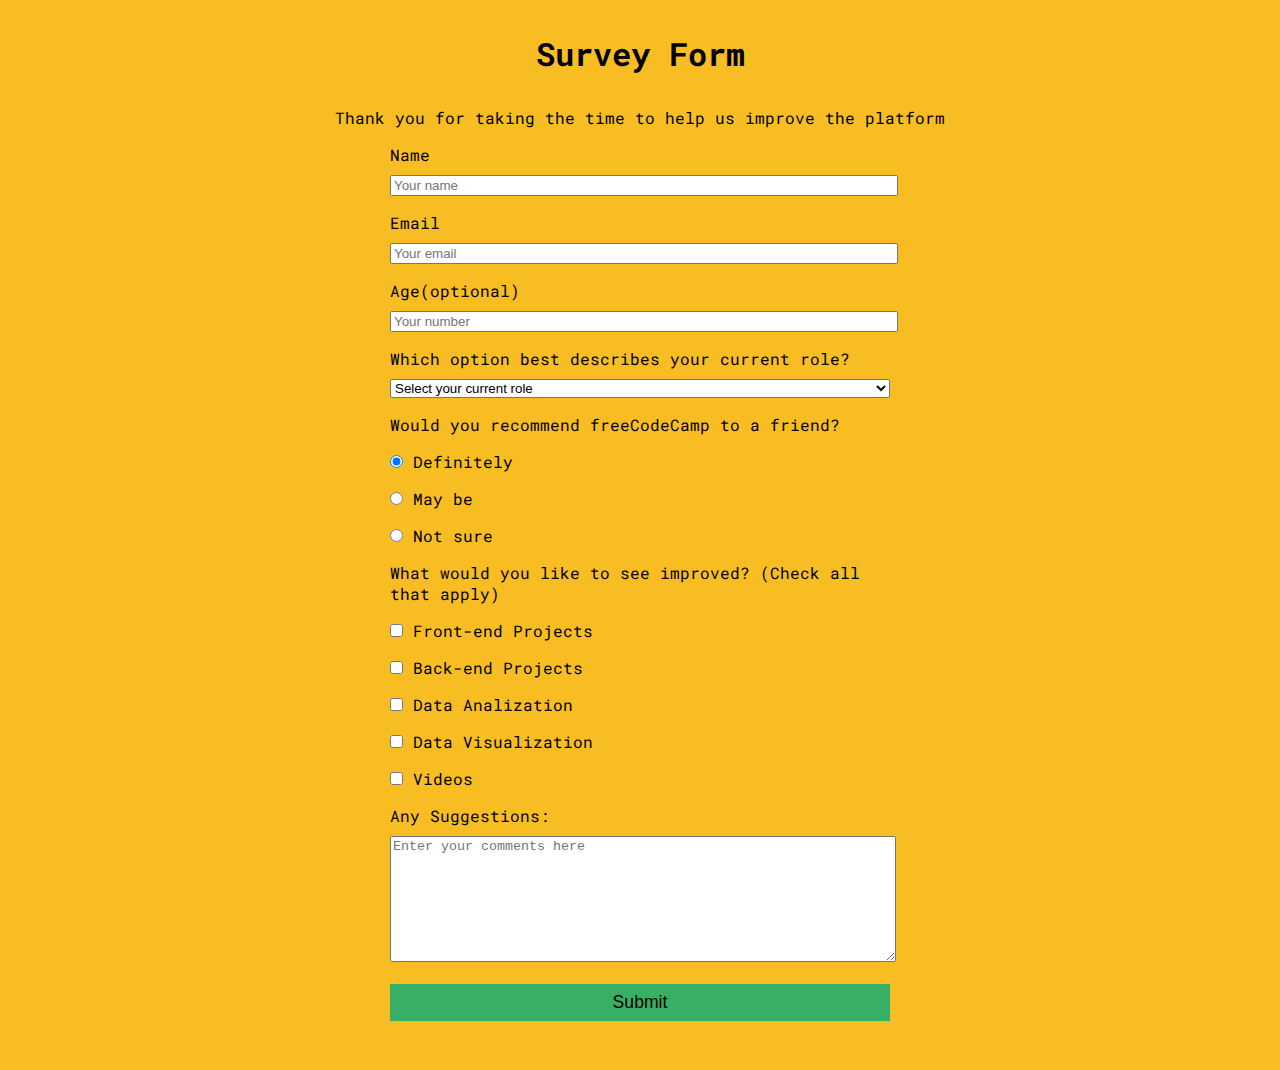
<file: survey form/index.html>
<!DOCTYPE html>
<html lang="en">
  <head>
    <meta charset="UTF-8">
    <link rel="stylesheet" href="styles.css" />
    <link href="https://fonts.googleapis.com/css2?family=Roboto+Mono&family=Space+Mono&display=swap" rel="stylesheet">
  </head>
  <body>
    <h1 id="title">Survey Form</h1>
<p id="description">Thank you for taking the time to help us improve the platform</p>
<form id="survey-form">
  <label id="name-label">Name<input id="name" type="text" required placeholder="Your name"/></label>
  <label id="email-label">Email<input id="email" type="email" placeholder="Your email" required/></label>
  <label id="number-label">Age(optional)<input id="number" type="number" placeholder="Your number" min= 18 max=120 /></label>
  <label>Which option best describes your current role?
  <select id="dropdown" >
    <option value="">Select your current role</option>
    <option value="1">Student</option>
    <option value="2">Full Time Job</option>
    <option value="3">Full Time Learner</option>
    <option value="4">Prefer Not To Say</option>
    <option value="5">Other</option>
  </select>
  </label>
  <label>Would you recommend freeCodeCamp to a friend?
    <label for="definitely"><input id="definitely" type="radio" value="definitely" name="recommendation" class="inline" checked/> Definitely</label>
    <label for="may-be"><input id="may-be" type="radio"  value="may-be" name="recommendation" class="inline" /> May be</label>
    <label for="not-sure"><input id="not-sure" type="radio" value="not-sure" name="recommendation" class="inline" /> Not sure</label>
  </label>
  <label>What would you like to see improved? (Check all that apply)
</label>
<label ><input type="checkbox" value="front-end-projects" class="inline" /> Front-end Projects</label>
<label><input type="checkbox" value="back-end-projects" class="inline" /> Back-end Projects</label>
<label><input type="checkbox" value="data-analization" class="inline" /> Data Analization</label>
<label><input type="checkbox" value="data-visualization" class="inline" /> Data Visualization</label>
<label><input type="checkbox" value="videos" class="inline" /> Videos</label>
<label for="comments">Any Suggestions: <textarea id="comments" placeholder="Enter your comments here" rows="8" cols="30" ></textarea></label>
<input id="submit" type="submit" value="Submit" />

</form>
  </body>
</html>
</file>
<file: survey form/styles.css>
body{
    width: 100%;
    height: 100vh;
    margin: 0;
    font-family: 'Roboto Mono',  monospace;
    font-size: 16px;
    background-color: #f9bd24;
    
  }
  h1,p{
    margin: 1em auto;
    text-align: center;
    
  }
  form {
    width: 80vw;
    max-width: 500px;
    min-width: 300px;
    margin: 0 auto;
    padding-bottom: 2em;

  }
  label{
    display: block;
    margin: 1em auto; 
  }
  
  input, select, textarea{
    margin: 10px 0 0 0;
    width: 100%;
    min-height: 1em;
  }
  input[type="radio"]{
    display: inline;
    margin: 0 auto;
  }
  input[type="checkbox"]{
    display: inline;
    margin: 0 auto;
  }
  .inline{
    width: unset;
  }
  input[value="Submit"]{
    display: block;
    width: 100%;
    margin: 1em auto;
    height: 2.1em;
    font-size: 1.1rem;
    min-width: 300px;
    background-color: #37af65;
    border: none;
  }
</file>
